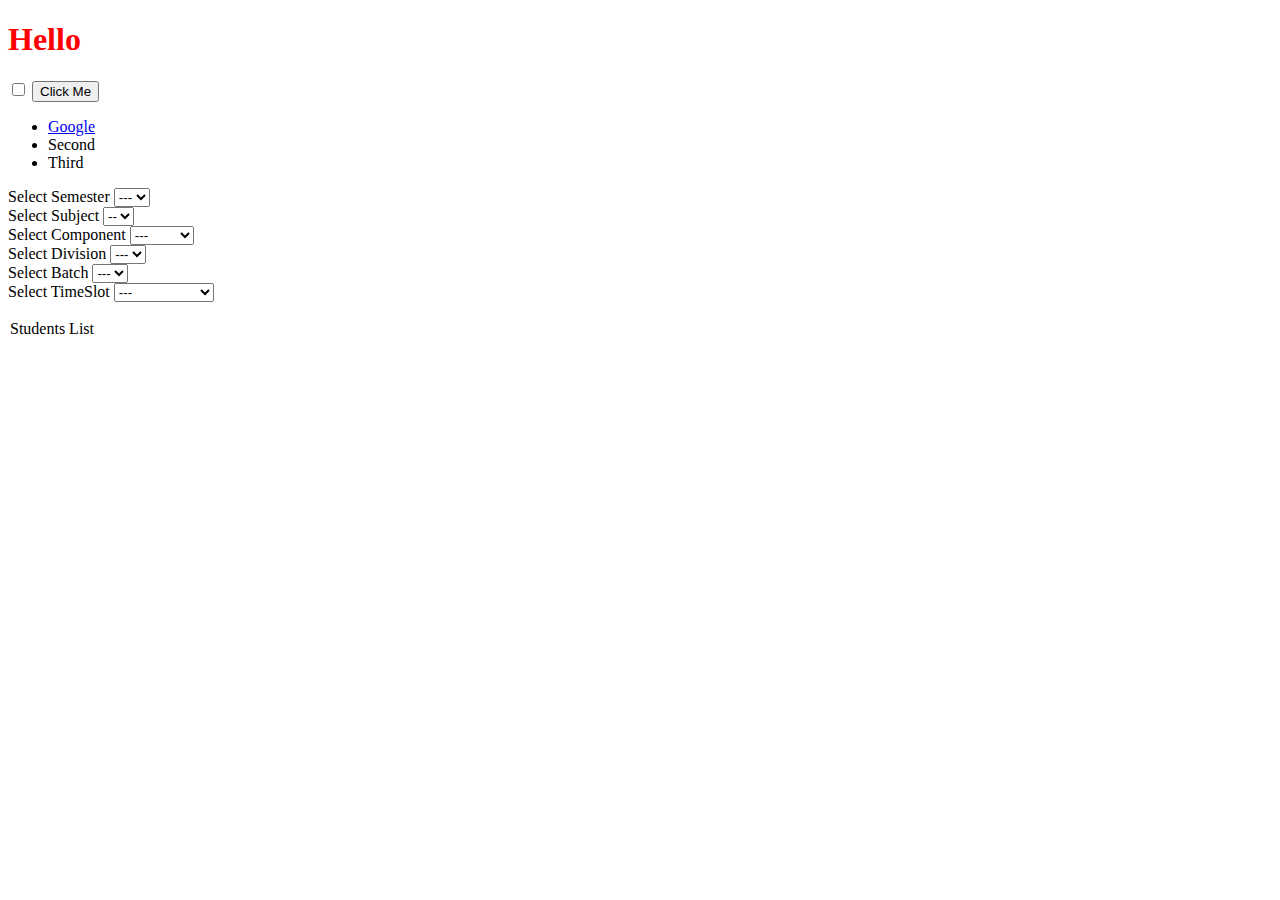
<file: DOM Challenge Starting Files/index.html>
<!DOCTYPE html>
<html lang="en" dir="ltr">
  <head>
    <meta charset="utf-8">
    <title>My Website</title>
    <link rel="stylesheet" href="styles.css">
    

  </head>
  <body>

    <h1>Hello</h1>

    <input type="checkbox">

    <button style=":active color:red;">Click Me</button>

    <ul>
      <li class="list">
        <a href="https://www.google.com">Google</a>
      </li>
      <li class="list">Second</li>
      <li class="list">Third</li>
    </ul>

    <div class="col-md-4">
      <script src="index.js"></script>
      <label for="inputsemester4" class="form-label">Select Semester</label>
      <select class="form-select form-select-md" 
        aria-label=".form-select-sm example" 
        id = "inputsemester4" 
        onchange ="selectSem()">

        <option value="0" >---</option>
        <option value="1">I</option>
        <option value="2">II</option>
        <option value="3" >III</option>
        <option value="4" >IV</option>

        
        
      </select>
    </div>
    <div class="col-md-4">
      <label for="inputsubject" class="form-label">Select Subject</label>
      <select class="form-select form-select-md" 
      aria-label=".form-select-sm example" 
      id="inputsubject">
        <option class = "inputsubjects" selected>--</option>
        
      </select>
    </div>
    <div class="col-md-4">
      <label for="inputcomponent" 
        class="form-label">Select Component</label>
      <select class="form-select form-select-md" 
      aria-label=".form-select-sm example" 
      id="inputcomponent" onchange="assignBatch()">
        <option>---</option>
        <option>Theory</option>
        <option value="1">Lab</option>                      
      </select>
    </div>
    <div class="col-md-4">
      <label for="inputdivision" 
      class="form-label">Select Division</label>
      <select class="form-select form-select-md" 
      aria-label=".form-select-sm example" 
      id="inputdivision"
      onchange="assignBatch()"
      >
      <option selected>---</option>
        <option>G</option>
        <option>H</option>
        
      </select>
    </div>
    <div class="col-md-4">
      <label for="inputbatch" 
      class="form-label">Select Batch</label>
      <select class="form-select form-select-md" 
      aria-label=".form-select-sm example" 
      id="inputbatch">
        <option selected>---</option>
        
      </select>
    </div>

    <div class="col-md-4">
      <label for="inputbatch" 
      class="form-label">Select TimeSlot</label>
      <select class="form-select form-select-md" 
      aria-label=".form-select-sm example" 
      id="inputbatch">
        <option selected>---</option>
        <option value="1">10:30-11:30</option>
        <option value="2">10:30-11:301</option>
        <option value="3">10:30-11:30</option>
      </select>
    </div>                  
    </div>                  
  </div> <!--form 1 end-->

  <br>
   <!--form 2 started --> 
<div class="scroller border" id="abc"> 
    <legend>
      Students List

    </legend>
    <script src="https://code.jquery.com/jquery-3.6.1.js" 
    integrity="sha256-3zlB5s2uwoUzrXK3BT7AX3FyvojsraNFxCc2vC/7pNI=" 
    crossorigin="anonymous"></script>
    
    
  </body>

</html>
</file>
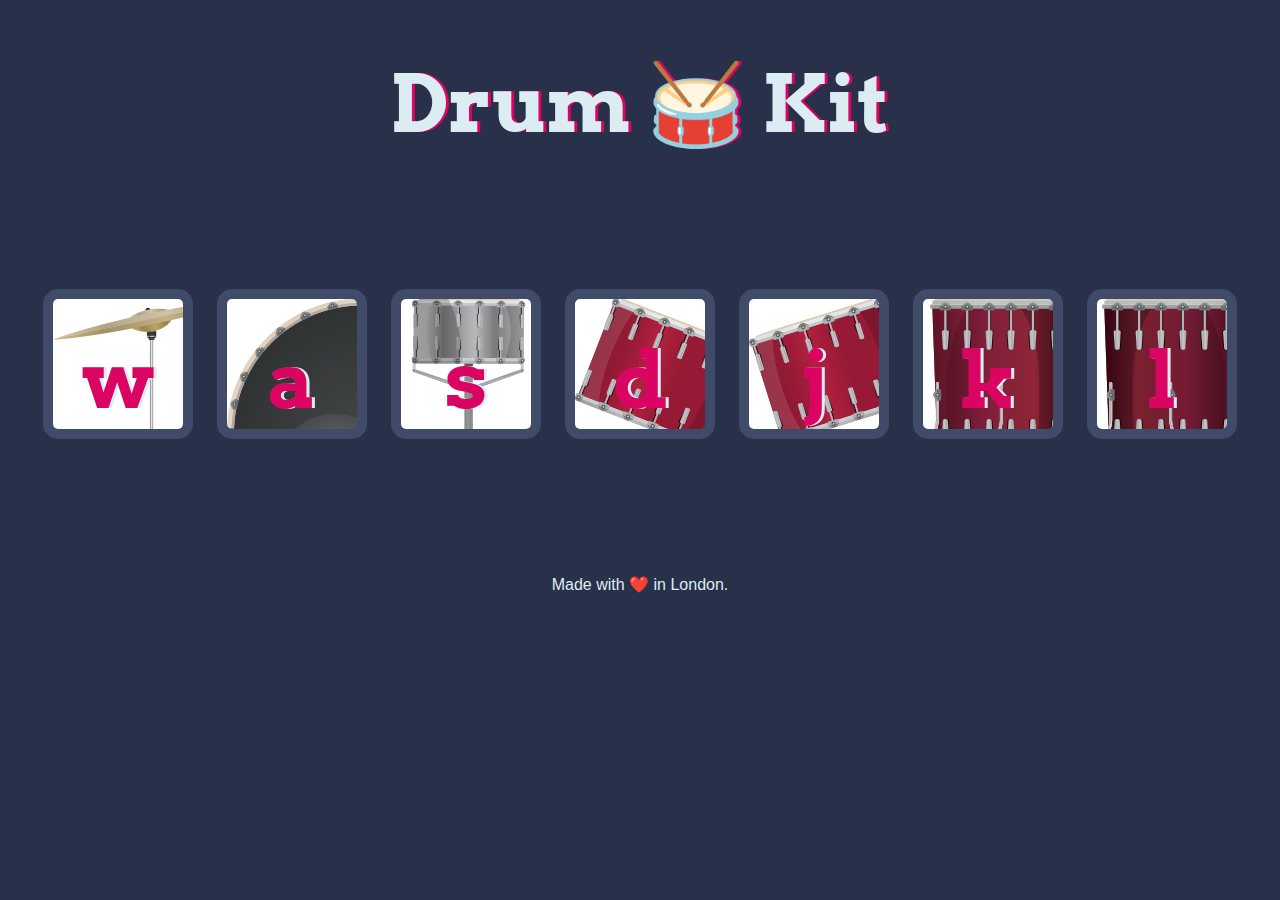
<file: Drum Kit Starting Files/index.html>
<!DOCTYPE html>
<html lang="en" dir="ltr">

<head>
  <meta charset="utf-8">
  <title>Drum Kit</title>
  <link rel="stylesheet" href="styles.css">
  <link href="https://fonts.googleapis.com/css?family=Arvo" rel="stylesheet">
</head>

<body>

  <h1 id="title">Drum 🥁 Kit</h1>
  <div class="set">
    <button class="w drum">w</button>
    <button class="a drum">a</button>
    <button class="s drum">s</button>
    <button class="d drum">d</button>
    <button class="j drum">j</button>
    <button class="k drum">k</button>
    <button class="l drum">l</button>
  </div>


  <footer>
    Made with ❤️ in London.
  </footer>
  <script src="index.js"></script>
</body>

</html>
</file>
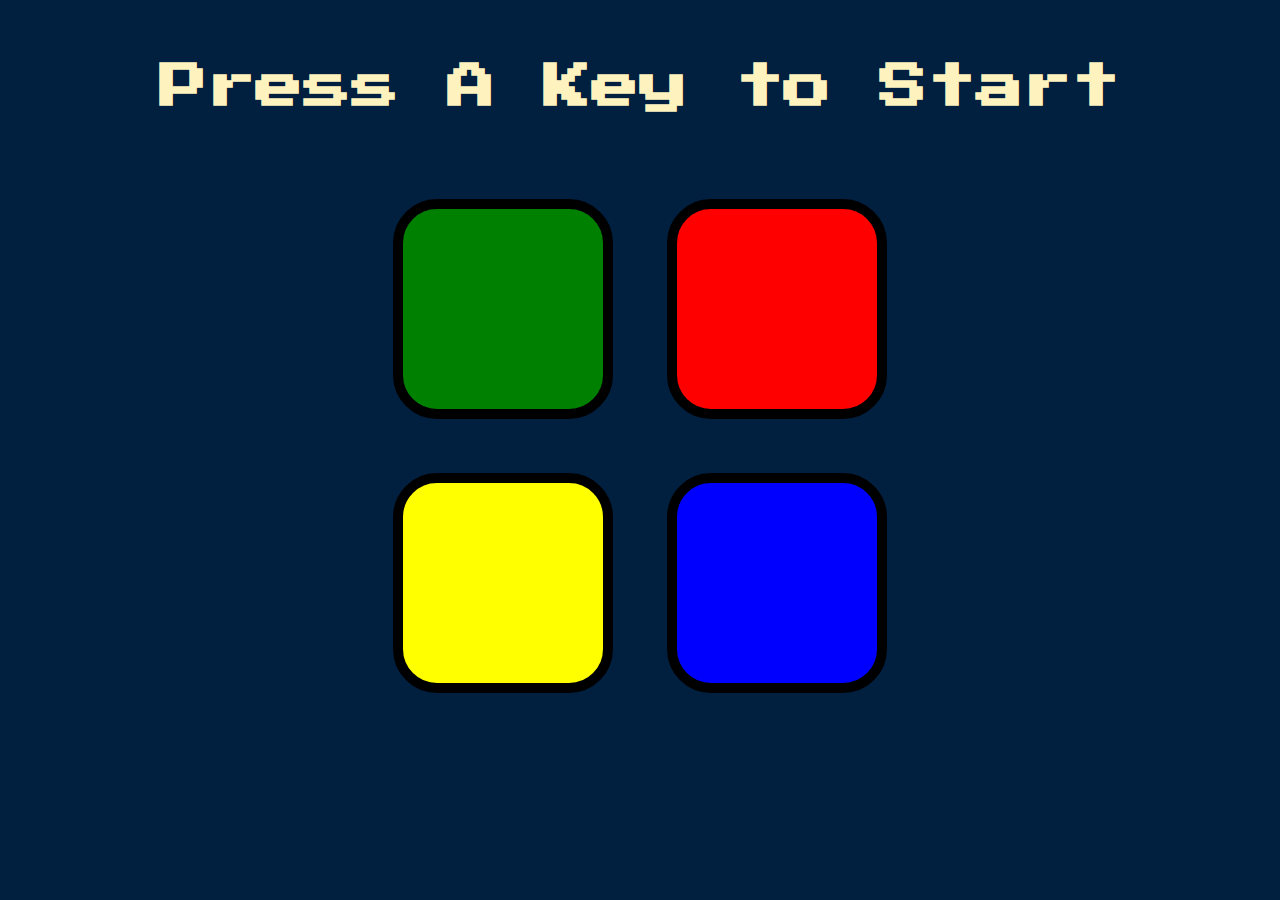
<file: Simon Game/index.html>
<!DOCTYPE html>
<html lang="en" dir="ltr">

<head>
  <meta charset="utf-8">
  <title>Simon</title>
  <link rel="stylesheet" href="styles.css">
  <link href="https://fonts.googleapis.com/css?family=Press+Start+2P" rel="stylesheet">
</head>

<body>
  <h1 id="level-title">Press A Key to Start</h1>
  <div class="container">
    <div lass="row">

      <div type="button" id="green" class="btn green">

      </div>

      <div type="button" id="red" class="btn red">

      </div>
    </div>

    <div class="row">

      <div type="button" id="yellow" class="btn yellow">

      </div>
      <div type="button" id="blue" class="btn blue">

      </div>

    </div>

  </div>

  <script src="https://ajax.googleapis.com/ajax/libs/jquery/3.6.1/jquery.min.js"></script>
  <script src="games.js"></script>
</body>

</html>
</file>
<file: DOM Challenge Starting Files/styles.css>
h1 {
  color: red;
}


.huge{
  font-size: 10rem;
}
</file>
<file: Drum Kit Starting Files/styles.css>
body {
  text-align: center;
  background-color: #283149;
}

h1 {
  font-size: 5rem;
  color: #DBEDF3;
  font-family: "Arvo", cursive;
  text-shadow: 3px 0 #DA0463;

}

footer {
  color: #DBEDF3;
  font-family: sans-serif;
}

.w {
  background-image: url("images/crash.png");
  height: fit-content;
  width: fit-content;

}

.a {
  background-image: url("images/kick.png");
  height: fit-content;
  width: fit-content;



}

.s {
  background-image: url("images/snare.png");
  height: fit-content;
  width: fit-content;


}

.d {
  background-image: url("images/tom1.png");
  height: fit-content;
  width: fit-content;


}

.j {
  background-image: url("images/tom2.png");
  height: fit-content;
  width: fit-content;

}

.k {
  background-image: url("images/tom3.png");
  height: fit-content;
  width: fit-content;


}

.l {
  background-image: url("images/tom4.png");
  height: fit-content;
  width: fit-content;

}

.set {
  margin: 10% auto;
}

.game-over {
  background-color: red;
  opacity: 0.8;
}

.pressed {
  box-shadow: 0 3px 4px 0 #DBEDF3;
  opacity: 0.5;
}

.red {
  color: red;
}

.drum {
  outline: none;
  border: 10px solid #404B69;
  font-size: 5rem;
  font-family: 'Arvo', cursive;
  line-height: 2;
  font-weight: 900;
  color: #DA0463;
  text-shadow: 3px 0 #DBEDF3;
  border-radius: 15px;
  display: inline-block;
  width: 150px;
  height: 150px;
  text-align: center;
  margin: 10px;
  background-color: white;
}
</file>
<file: Simon Game/styles.css>
body {
  text-align: center;
  background-color: #011F3F;
}

#level-title {
  font-family: 'Press Start 2P', cursive;
  font-size: 3rem;
  margin:  5%;
  color: #FEF2BF;
}

.container {
  display: block;
  width: 50%;
  margin: auto;

}

.btn {
  margin: 25px;
  display: inline-block;
  height: 200px;
  width: 200px;
  border: 10px solid black;
  border-radius: 20%;
}

.game-over {
  background-color: red;
  opacity: 0.8;
}

.red {
  background-color: red;
}

.green {
  background-color: green;
}

.blue {
  background-color: blue;
}

.yellow {
  background-color: yellow;
}

.pressed {
  box-shadow: 0 0 20px white;
  background-color: grey;
}
</file>
